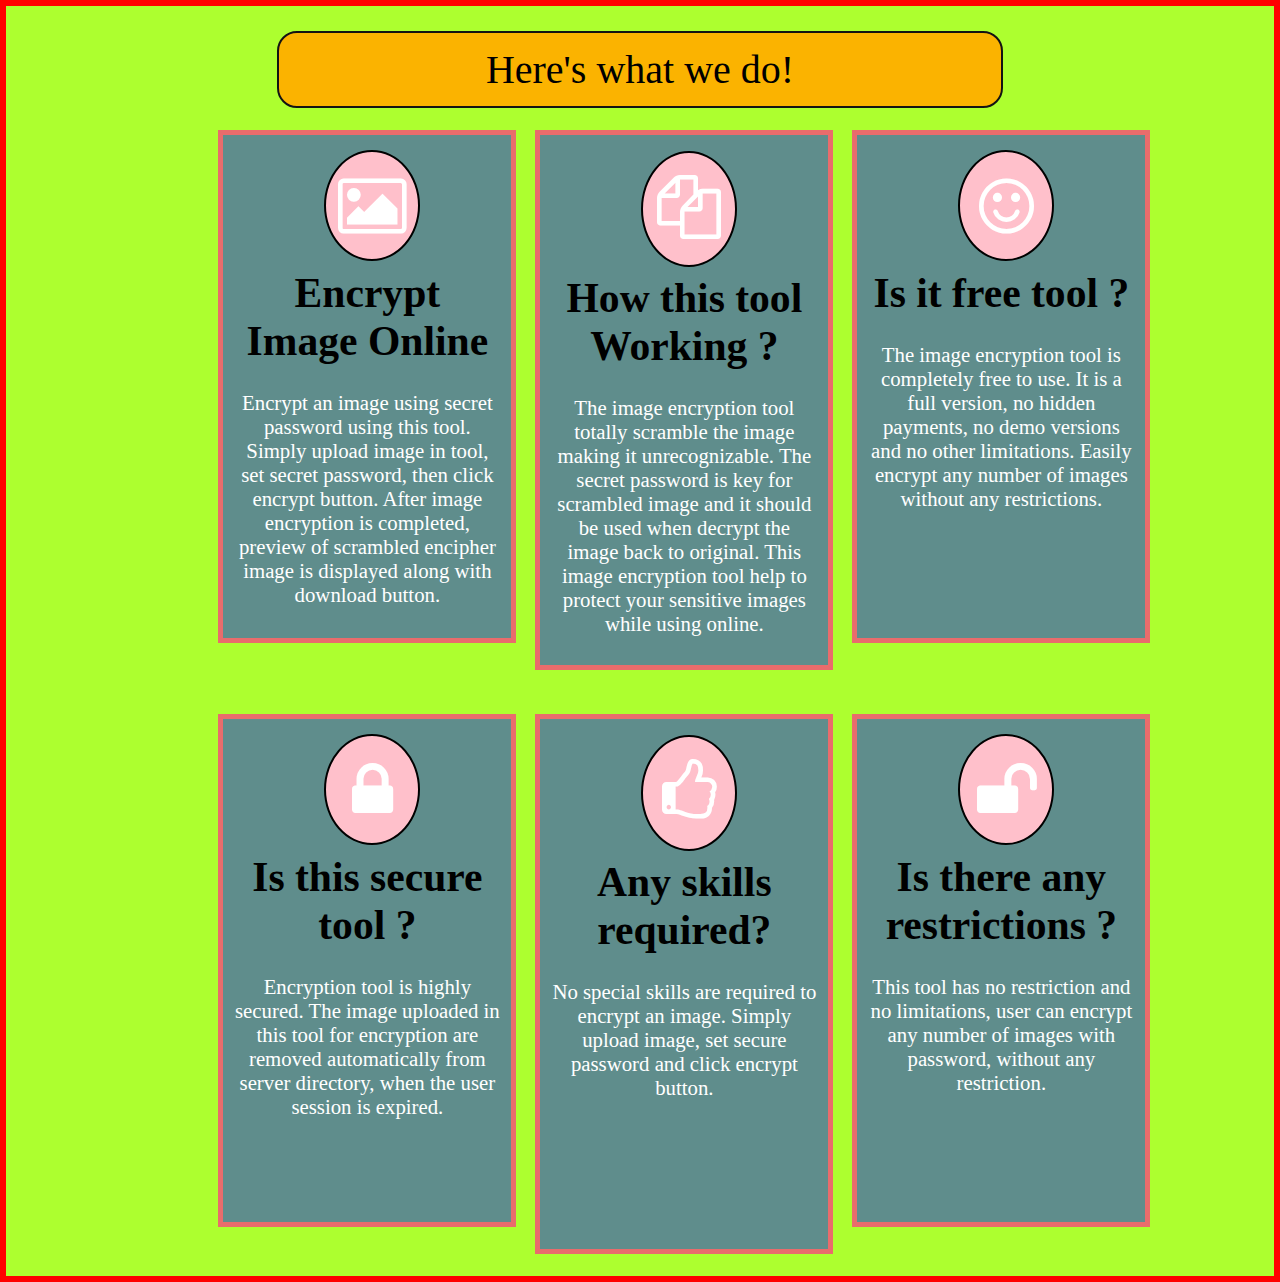
<file: features.html>
<!DOCTYPE html>
<html lang="en">
<head>
    <meta charset="UTF-8">
    <meta name="viewport" content="width=device-width, initial-scale=1.0">
    <link rel="stylesheet" href="https://cdnjs.cloudflare.com/ajax/libs/font-awesome/4.7.0/css/font-awesome.min.css">
    <title>Features</title>
    <style>
    .iotext{
        border: 2px solid rgb(19, 19, 19);
        font-size: 250%;
        text-align: center;
        width: 55%;
        margin-left: auto;
        margin-right: auto;
        margin-top: 2%;
        background-color: #fbb300;
        border-radius: 20px;
        padding: 1%;
    }
    body{
        margin:0%;
        border: 6px solid red;
        background-color: greenyellow;
    }
    .box{
        display: flex;
        width:75%; 
        margin-left: 15%;
        padding: 1%;
    }
    .boxing{
        flex:1;
        margin: 1%; 
    }
    h2{
        padding: 5%;
        font-size: 260%;
        text-align: center;
        margin-bottom: 1%;
        margin-top:3%;
    }
    p{
        font-size: 130%;
        padding: 3%;
        margin: 1%;
        text-align: center;
        color: white;
    }
    #box1{
        border: 5px solid rgb(233, 108, 108);
        background-color: rgba(0, 0, 255, 0.448); 
        height: 503px; 
    }
    #box2{
        border: 5px solid rgb(233, 108, 108);
        background-color: rgba(0, 0, 255, 0.448); 
        height: 530px;  
    }
    #box3{
        border: 5px solid rgb(233, 108, 108);
        background-color: rgba(0, 0, 255, 0.448); 
        height: 503px;
    }
    #box4{
        border: 5px solid rgb(233, 108, 108);
        background-color: rgba(0, 0, 255, 0.448); 
        height: 503px;
    }
    #box5{
        border: 5px solid rgb(233, 108, 108);
        background-color: rgba(0, 0, 255, 0.448); 
        height: 503px;
    }
    #box6{
        border: 5px solid rgb(233, 108, 108);
        background-color: rgba(0, 0, 255, 0.448); 
        height: 503px;
    }
    .fa {
    font-size: 400%; 
    text-align: center;  
    line-height: 150%;  
    width: 28%;
    height: 19%;
    border-radius: 50%; 
    border: 2px solid black;
    background-color: pink;
    color: white; 
    margin: 0 auto; 
    padding: 2%;
    position: relative;
    left: 35%;
    top: 3%;
    }

    </style>
</head>
<body>
    <div class="iotext">Here's what we do!</div>
    <div class="box">
        <div class="boxing" id="box1">
            <i class="fa fa-picture-o"></i>
            <h2>Encrypt Image Online</h2>
            <p>Encrypt an image using secret password using this tool. Simply upload image in tool, set secret password, then click encrypt button. After image encryption is completed, preview of scrambled encipher image is displayed along with download button.</p>
        </div>

        <br><br><br>
        <div class="boxing" id="box2">
            <i class="fa fa-files-o"></i>
            <h2>How this tool Working ?</h2>
            <p>The image encryption tool totally scramble the image making it unrecognizable. The secret password is key for scrambled image and it should be used when decrypt the image back to original. This image encryption tool help to protect your sensitive images while using online.</p>
        </div>

        <br><br>
        <div class="boxing" id="box3">
            <i class="fa fa-smile-o"></i>
            <h2>Is it free tool ?</h2>
            <p>The image encryption tool is completely free to use. It is a full version, no hidden payments, no demo versions and no other limitations. Easily encrypt any number of images without any restrictions.</p>
        </div>
    </div>

    <div class="box">
        <div class="boxing" id="box1">
            <i class="fa fa-lock"></i>
            <h2>Is this secure tool ?</h2>
            <p>Encryption tool is highly secured. The image uploaded in this tool for encryption are removed automatically from server directory, when the user session is expired.</p>
        </div>
        <br><br><br>
        <div class="boxing" id="box2">
            <i class="fa fa-thumbs-o-up"></i>
            <h2>Any skills required?</h2>
            <p>No special skills are required to encrypt an image. Simply upload image, set secure password and click encrypt button.
            </p>
        </div>

        <br><br>
        <div class="boxing" id="box3">
            <i class="fa fa-unlock"></i>
            <h2>Is there any restrictions ?</h2>
            <p>This tool has no restriction and no limitations, user can encrypt any number of images with password, without any restriction.</p>
        </div>
    </div>
</body>
</html>
</file>
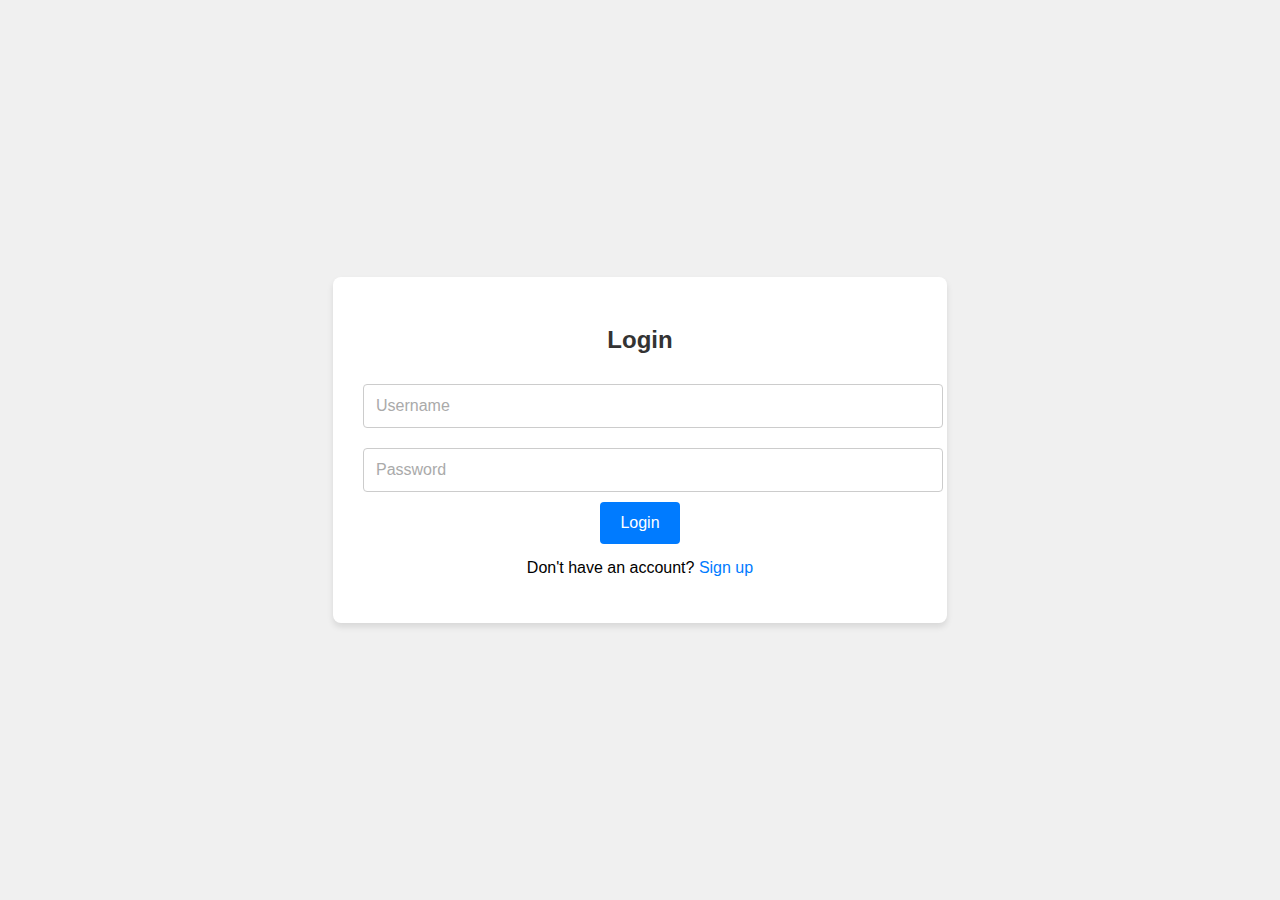
<file: login.html>
<!DOCTYPE html>
<html lang="en">
<head>
    <meta charset="UTF-8">
    <meta name="viewport" content="width=device-width, initial-scale=1.0">
    <title>Login Page</title>
    <style>
        body {
            font-family: Arial, sans-serif;
            background-color: #f0f0f0;
            margin: 0;
            padding: 0;
            display: flex;
            justify-content: center;
            align-items: center;
            min-height: 100vh;
        }

        .login-container {
            background-color: #fff;
            padding: 30px;
            border-radius: 8px;
            box-shadow: 0 4px 6px rgba(0, 0, 0, 0.1);
            text-align: center;
        }

        .login-container h2 {
            margin-bottom: 20px;
            color: #333;
        }

        .login-container input[type="text"],
        .login-container input[type="password"] {
            width: 100%;
            padding: 12px;
            margin: 10px 0;
            border: 1px solid #ccc;
            border-radius: 4px;
            font-size: 16px;
        }

        .login-container input[type="submit"] {
            background-color: #007bff;
            color: #fff;
            border: none;
            padding: 12px 20px;
            border-radius: 4px;
            font-size: 16px;
            cursor: pointer;
            transition: background-color 0.3s ease;
        }

        .login-container input[type="submit"]:hover {
            background-color: #0056b3;
        }

        .login-container input[type="text"]::placeholder,
        .login-container input[type="password"]::placeholder {
            color: #aaa;
        }

        .login-container input[type="text"]:focus,
        .login-container input[type="password"]:focus {
            outline: none;
            border-color: #007bff;
        }

        .login-container a {
            text-decoration: none;
            color: #007bff;
        }

        .login-container a:hover {
            text-decoration: underline;
        }

        .signup-link {
            margin-top: 15px;
        }
    </style>
</head>
<body>
    <div class="login-container">
        <h2>Login</h2>
        <form action="./index.html" method="GET">
            <input type="text" placeholder="Username" required>
            <input type="password" placeholder="Password" required>
            <input type="submit" value="Login" href="./index.html">
        </form>
        <p class="signup-link">Don't have an account? <a href="#">Sign up</a></p>
    </div>
</body>
</html>
</file>
